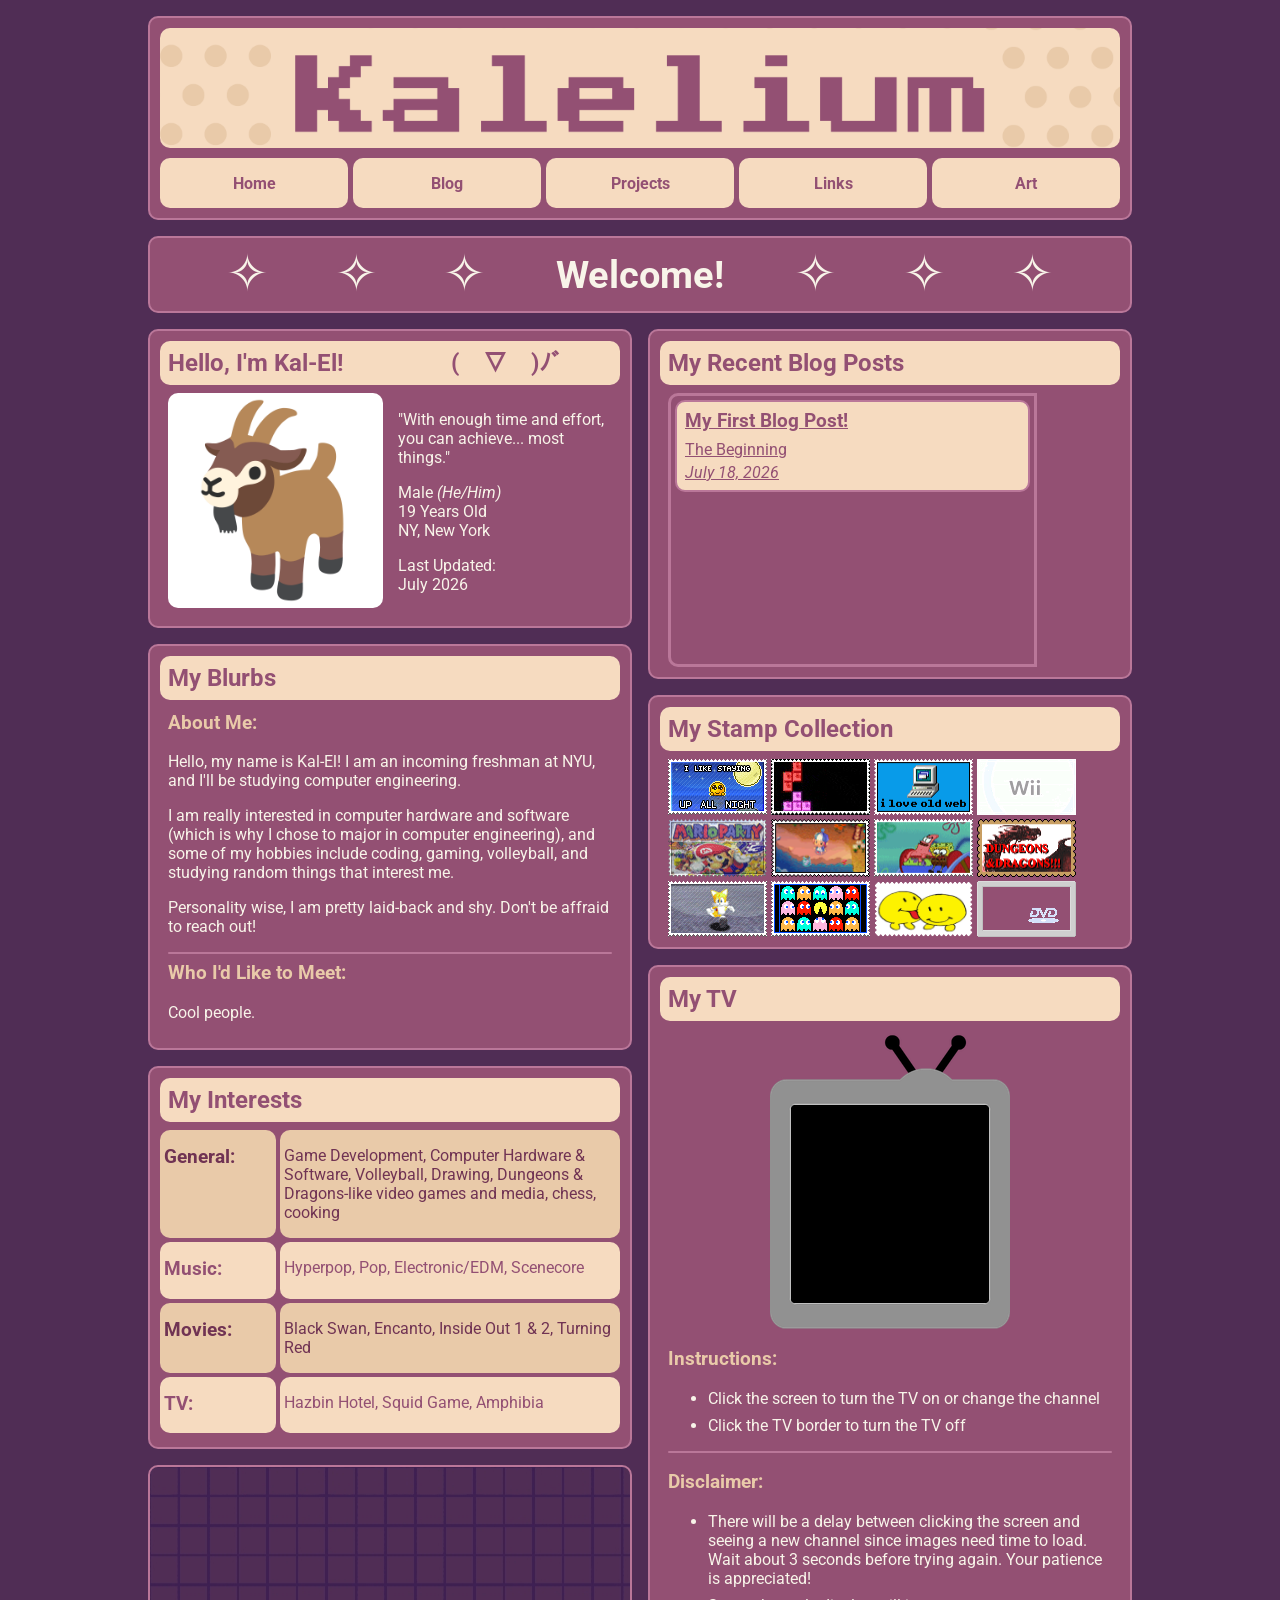
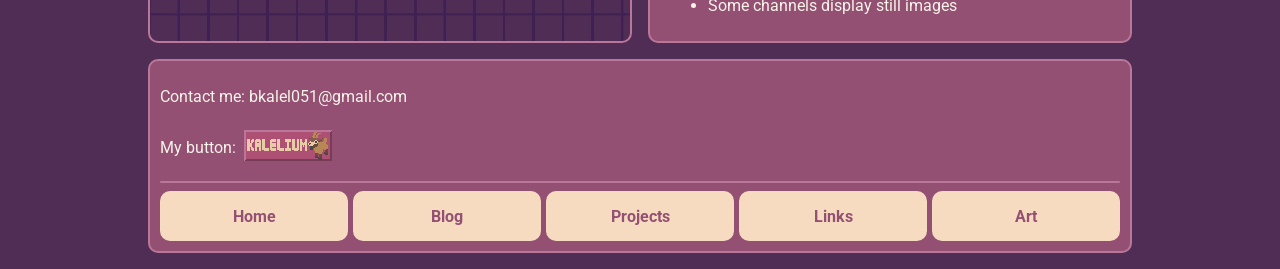
<file: index.html>
<!doctype html>
<html lang="en">
  <head>
    <meta charset="UTF-8" />
    <meta name="viewport" content="width=device-width, initial-scale=1.0" />
    <link rel="stylesheet" href="style.css" />
    <link
      rel="icon"
      type="image/gif"
      href="images\favicons\tumblr_ccd14fd759ad446eeae8bb793a7dcb94_1b501dcc_75.webp"
    />
    <title>Kalelium</title>
  </head>
  <body>
    <header>
      <div id="header-div">
        <div id="nav-banner-div" class="default-card">
          <div id="banner-div"></div>
          <nav>
            <a href="index.html">
              <div>
                <p>Home</p>
              </div>
            </a>

            <a href="blog.html">
              <div>
                <p>Blog</p>
              </div>
            </a>

            <a href="projects.html">
              <div>
                <p>Projects</p>
              </div>
            </a>

            <a href="links.html">
              <div>
                <p>Links</p>
              </div>
            </a>

            <a href="art.html">
              <div>
                <p>Art</p>
              </div>
            </a>
          </nav>
        </div>
        <div id="header-message-div" class="default-card">
          <p class="decoration">✧</p>
          <p class="decoration">✧</p>
          <p class="decoration">✧</p>
          <h1>Welcome!</h1>
          <p class="decoration">✧</p>
          <p class="decoration">✧</p>
          <p class="decoration">✧</p>
        </div>
      </div>
    </header>
    <main>
      <!-- First Column -->
      <div id="column-1">
        <!-- Greeting, pfp, & basic info Card-->
        <div class="default-card title-card">
          <div id="personal-greeting-div" class="title-div">
            <div>
              <h2>Hello, I'm Kal-El!</h2>
            </div>
            <div>
              <h2>(￣▽￣)ﾉﾞ</h2>
            </div>
          </div>
          <div id="me" class="content-div">
            <div id="my-greeting"></div>
            <div id="pic-and-info">
              <div id="pic">
                <img src="images/goat.png" />
              </div>
              <div id="info">
                <div>
                  <p>
                    "With enough time and effort, you can achieve... most
                    things."
                  </p>
                </div>
                <div>
                  <ul id="me-list">
                    <li>Male <i>(He/Him)</i></li>
                    <li>19 Years Old</li>
                    <li>NY, New York</li>
                  </ul>
                </div>
                <div>
                  <p>
                    Last Updated: <br />
                    July 2026
                  </p>
                </div>
              </div>
            </div>
          </div>
        </div>

        <!-- Blurb Card -->
        <div id="blurbs" class="default-card title-card">
          <div class="content-div">
            <div id="about-me-div" class="blurb-label-div">
              <h3><b>About Me</b>:</h3>
            </div>
            <div>
              <p>
                Hello, my name is Kal-El! I am an incoming freshman at NYU, and
                I'll be studying computer engineering.
              </p>
              <p>
                I am really interested in computer hardware and software (which
                is why I chose to major in computer engineering), and some of my
                hobbies include coding, gaming, volleyball, and studying random
                things that interest me.
              </p>
              <p>
                Personality wise, I am pretty laid-back and shy. Don't be
                affraid to reach out!
              </p>
            </div>
            <hr />
            <div class="blurb-label-div">
              <h3><b>Who I'd Like to Meet</b>:</h3>
            </div>
            <div>
              <p>Cool people.</p>
            </div>
          </div>
        </div>

        <!-- Interests Card -->
        <div id="interests" class="default-card title-card">
          <div id="interest-content-div" class="content-div">
            <div id="interest-holder">
              <div id="interest-row-1" class="interest-row">
                <div id="interest-title-div-1" class="interest-title-div">
                  <h3>General:</h3>
                </div>
                <div id="interest-body-div-1" class="interest-body-div">
                  <p>
                    Game Development, Computer Hardware & Software, Volleyball,
                    Drawing, Dungeons & Dragons-like video games and media,
                    chess, cooking
                  </p>
                </div>
              </div>
              <div id="interest-row-2" class="interest-row interest-row-alt">
                <div id="interest-title-div-2" class="interest-title-div">
                  <h3>Music:</h3>
                </div>
                <div id="interest-body-div-2" class="interest-body-div">
                  <p>Hyperpop, Pop, Electronic/EDM, Scenecore</p>
                </div>
              </div>
              <div id="interest-row-3" class="interest-row">
                <div id="interest-title-div-3" class="interest-title-div">
                  <h3>Movies:</h3>
                </div>
                <div id="interest-body-div-3" class="interest-body-div">
                  <p>Black Swan, Encanto, Inside Out 1 & 2, Turning Red</p>
                </div>
              </div>
              <div id="interest-row-4" class="interest-row interest-row-alt">
                <div id="interest-title-div-4" class="interest-title-div">
                  <h3>TV:</h3>
                </div>
                <div id="interest-body-div-4" class="interest-body-div">
                  <p>Hazbin Hotel, Squid Game, Amphibia</p>
                </div>
              </div>
            </div>
          </div>
        </div>

        <!-- Image Card -->
        <div id="filler-image" class="default-card">
          <div class="content-div"></div>
        </div>
      </div>

      <!-- Second Column -->
      <div id="column-2">
        <!-- blog card-->
        <div id="blog-previews" class="default-card title-card">
          <div class="content-div">
            <div id="blog-preview-container"></div>
          </div>
        </div>

        <!-- Stamps -->
        <div id="stamps" class="default-card title-card">
          <div class="content-div">
            <div id="stamp-div">
              <div>
                <img src="images/stamps/i-like-staying-up.gif" />
                <img src="images/stamps/tetras-stamp.gif" />
                <img src="images/stamps/i-love-old-web.png" />
                <img src="images/stamps/wii.gif" />
                <img src="images\stamps\mario-party.gif" />
                <img src="images\stamps\animal-crossing-beach.gif" />
                <img src="images\stamps\spongebob-patrick-rollercoaster.gif" />
                <img src="images\stamps\dnd-dragon.png" />
                <img src="images\stamps\tails-walking-circles.webp" />
                <img src="images\stamps\pacman.gif" />
                <img src="images\stamps\smile-licking-smile.png" />
                <img src="images\stamps\dvd-logo.webp" />
              </div>
            </div>
          </div>
        </div>

        <!-- Television -->
        <div id="television" class="default-card title-card">
          <div class="title-div">
            <h2>My TV</h2>
          </div>
          <div class="content-div">
            <div id="tv-content-div">
              <div id="tv-div">
                <img src="images/tv/tv.png" onclick="turnOffTV()" />
                <div id="tv-show-div">
                  <img id="tv-screen" />
                </div>
              </div>
            </div>
            <div id="instructions-div">
              <h3><b>Instructions</b>:</h3>
              <ul>
                <li>
                  Click the screen to turn the TV on or change the channel
                </li>
                <li>Click the TV border to turn the TV off</li>
              </ul>
              <div>
                <hr />
              </div>
              <h3><b>Disclaimer</b>:</h3>
              <ul>
                <li>
                  There will be a delay between clicking the screen and seeing a
                  new channel since images need time to load. Wait about 3
                  seconds before trying again. Your patience is appreciated!
                </li>
                <li>Some channels display still images</li>
              </ul>
            </div>
          </div>
        </div>
      </div>
    </main>
    <footer>
      <div id="footer-div" class="default-card">
        <div>
          <p>Contact me: bkalel051@gmail.com</p>
        </div>
        <div id="web-button-div">
          <div><p>My button: &nbsp</p></div>
          <div>
            <a
              href="https://kal-elbaptiste.github.io/myPersonalWebsite/index.html"
              target="_blank"
              ><img src="images/buttons/animated-kalelium-button.gif"
            /></a>
          </div>
        </div>
        <div>
          <hr />
        </div>
        <div>
          <nav>
            <a href="index.html">
              <div>
                <p>Home</p>
              </div>
            </a>

            <a href="blog.html">
              <div>
                <p>Blog</p>
              </div>
            </a>

            <a href="projects.html">
              <div>
                <p>Projects</p>
              </div>
            </a>

            <a href="links.html">
              <div>
                <p>Links</p>
              </div>
            </a>

            <a href="art.html">
              <div>
                <p>Art</p>
              </div>
            </a>
          </nav>
        </div>
      </div>
    </footer>
    <!-- JavaScript File -->
    <script src="script.js"></script>
  </body>
</html>
</file>
<file: style.css>
@import url("https://fonts.googleapis.com/css2?family=Roboto:wght@300;400;500;700&display=swap");

html {
  display: flex;
  justify-content: center;

  cursor:
    url(https://github.com/ismailhromcik95/ismile.neocities.org/raw/refs/heads/main/MONS/assets/cursors/default.cur),
    default;
}

body {
  background-color: #502d55;

  font-family: "Roboto", sans-serif;

  display: flex;
  flex-direction: column;
  align-items: center;

  width: 100%;
  max-width: 1000px;
}

main,
header,
footer {
  display: flex;
  justify-content: center;

  width: 100%;
}

header {
  flex-direction: column;
  align-items: center;
}

#header-div,
#footer-div {
  width: 100%;
  max-width: 1000px;

  display: flex;
  flex-direction: column;

  box-sizing: border-box;
}

#nav-banner-div {
  display: flex;
  flex-direction: column;
  gap: 10px;
}

.dksl {
  color: #e9caa9;
}

#banner-div {
  width: 100%;
  height: 120px;
  background-image: url("images/banners/Kalelium.png");
  background-image: url("images/banners/Kalelium-light-purple.png");
  background-image: url("images/banners/Kalelium-beige-purple.png");
  background-image: url("images/banners/Kalelium-dot-beige-purple.png");

  background-size: cover;
  background-position: center;

  border-color: #ba7799;
  border-radius: 10px;
}

nav {
  display: flex;
  justify-content: space-evenly;
  width: 100%;

  gap: 5px;
}

nav a {
  background-color: #f6dbc0;
  color: #935073;
  font-weight: bold;

  display: flex;
  justify-content: center;
  align-items: center;

  text-decoration: none;

  border-radius: 10px;
  width: 100%;
  max-height: 50px;
}

nav p {
  padding-left: 2px;
  padding-right: 2px;
}

#header-message-div {
  display: flex;
  justify-content: space-evenly;
  align-items: center;
}

#header-message-div h1 {
  font-size: 3cqw;

  margin: 4px;
}

.decoration {
  font-size: 4cqw;
  margin: 0px;

  line-height: 0.8;
}

#column-1,
#column-2 {
  display: flex;
  flex-direction: column;

  width: 50%;
}

#personal-greeting-div {
  display: flex;
  align-items: baseline;
}

#personal-greeting-div :nth-child(2) {
  text-align: center;
}

#personal-greeting-div :nth-child(2) h2 {
  margin-top: 0px;
}

#personal-greeting-div div {
  width: 50%;
  text-wrap: nowrap;
}

#me img {
  border-radius: 10px;

  /*
  width: 67%;
  */
}

#pic-and-info {
  display: flex;
  align-items: center;
  margin-bottom: 4px;
}

#pic {
  width: 50%;
  min-width: 150px;
}

#info {
  width: 50%;
  padding-left: 15px;
}

#me-list {
  display: flex;

  flex-direction: column;
  justify-content: flex-end;

  margin: 0px;

  padding-left: 0px;
  list-style-type: none;
}

#interest-content-div {
  padding: 0;
}

.interest-row {
  display: flex;

  margin-bottom: 4px;
}

.interest-row div {
  background-color: #e9caa9;
  color: #703353;
}

.interest-row-alt div {
  background-color: #f6dbc0;
  color: #935073;
}

.interest-title-div {
  background-color: blanchedalmond;

  font-weight: bold;

  border-radius: 10px;

  margin-right: 4px;

  padding-left: 4px;

  width: 25%;
}

.interest-title-div h3 {
  margin-top: 16px;
}

.interest-body-div {
  background-color: blue;

  border-radius: 10px;

  padding-left: 4px;

  width: 75%;
}

#filler-image {
  background-image: url("images/backgrounds/grid background.jpg");
  height: 100%;
}

.blurb-label-div h3 {
  color: #e9caa9;

  margin-top: 4px;
}

hr {
  border: none;
  border-radius: 20px;
  background-color: #ba7799;

  height: 2px;
}

.default-card {
  margin: 8px;
  padding: 10px;

  border-style: solid;
  border-color: #ba7799;
  border-width: 2px;
  border-radius: 10px;

  background-color: #935073;
  color: #f8f4e9;

  display: flex;
}

.content-div {
  padding-left: 8px;
  padding-right: 8px;
}

.title-card {
  flex-direction: column;
  align-content: center;
}

.title-div {
  background-color: #f6dbc0;
  color: #935073;

  border-radius: 10px;

  margin-bottom: 8px;

  padding-left: 8px;
}

.title-div h2 {
  margin-top: 8px;
  margin-bottom: 8px;
}

#stamp-div {
  display: flex;
  justify-content: center;
}

#stamp-div div {
  display: flex;
  flex-wrap: wrap;
  gap: 4px;
}

#stamp-div img {
  width: 99px;
}

#tv-content-div {
  display: flex;
  justify-content: center;
}

#tv-div {
  display: flex;
  justify-content: center;

  width: fit-content;
  position: relative;
}

#tv-show-div {
  position: absolute;
  top: 75px;
  left: 20px;
}

#tv-show-div img {
  width: 200px;
  height: 200px;

  border-radius: 5px;
}

#instructions-div h3 {
  color: #e9caa9;
}

#instructions-div li {
  margin-bottom: 8px;
}

#blog-preview-container {
  display: flex;
  flex-direction: column;

  background-color: #935073;

  border-style: solid;
  border-color: #ba7799;
  border-top-left-radius: 10px;
  border-bottom-left-radius: 10px;

  overflow-y: scroll;

  gap: 12px;
  padding: 4px;

  height: 260px;
  width: 80%;
}

.blog-preview {
  background-color: #f6dbc0;
  color: #935073;

  border-radius: 10px;
  border-style: solid;
  border-width: 2px;
  border-color: #ba7799;

  padding-left: 8px;
  padding-bottom: 8px;
}

.blog-preview h3 {
  margin-top: 8px;
}

.blog-preview-title-div h3 {
  margin-bottom: 8px;
}

.blog-preview-subtitle-div p {
  margin-top: 0;
  margin-bottom: 4px;
}

.blog-date-div {
  font-style: italic;
}

.footer-div {
  display: flex;
  flex-direction: column;
}

#web-button-div {
  display: flex;
  align-items: center;
}

#web-button-div img {
  width: 88px;
}

/* Blog Specific */
#blog-holder-div {
  display: flex;
  flex-direction: column-reverse;

  width: 100%;
}

/* Blog open/close div button functionality */
details:not([open]) .blog-summary > :nth-child(2) {
  display: none;
}

details[open] .blog-summary > :first-child {
  display: none;
}

summary {
  cursor: pointer;
  list-style: none;
}

.blog-summary div {
  background-color: #f6dbc0;

  border-radius: 5px;

  display: flex;
  justify-content: center;

  margin-top: 16px;
  margin-bottom: 16px;
}

.blog-summary div p {
  color: #935073;

  margin-top: 2px;
  margin-bottom: 2px;
}

.blog-subheading-div {
  margin-bottom: 8px;
}

.blog-subheading-div h3 {
  margin-top: 4px;
  margin-bottom: 0px;
}

.blog-date-div p {
  margin: 0px;
}

.exit-button {
  cursor: pointer;

  background-color: #f6dbc0;
  color: #935073;

  border-color: #502d55;
  border-style: solid;
  border-radius: 10px;

  width: 100%;
}

img {
  max-width: 100%;
}

/* Mobile Styling */
@media (max-width: 768px) {
  main {
    flex-direction: column; /* Switches alignment to vertical */
  }
  #column-1,
  #column-2 {
    display: flex;
    flex-direction: column;

    /* Ensures columns expand to fill vertical space*/
    width: 100%;
  }
  #header-message-div h1 {
    font-size: revert;
  }

  .decoration {
    font-size: revert;
    font-size: 20px;
  }

  #filler-image {
    display: none;
  }
}

@media (max-width: 400px) {
  #personal-greeting-div {
    flex-direction: column;
  }
}
</file>
